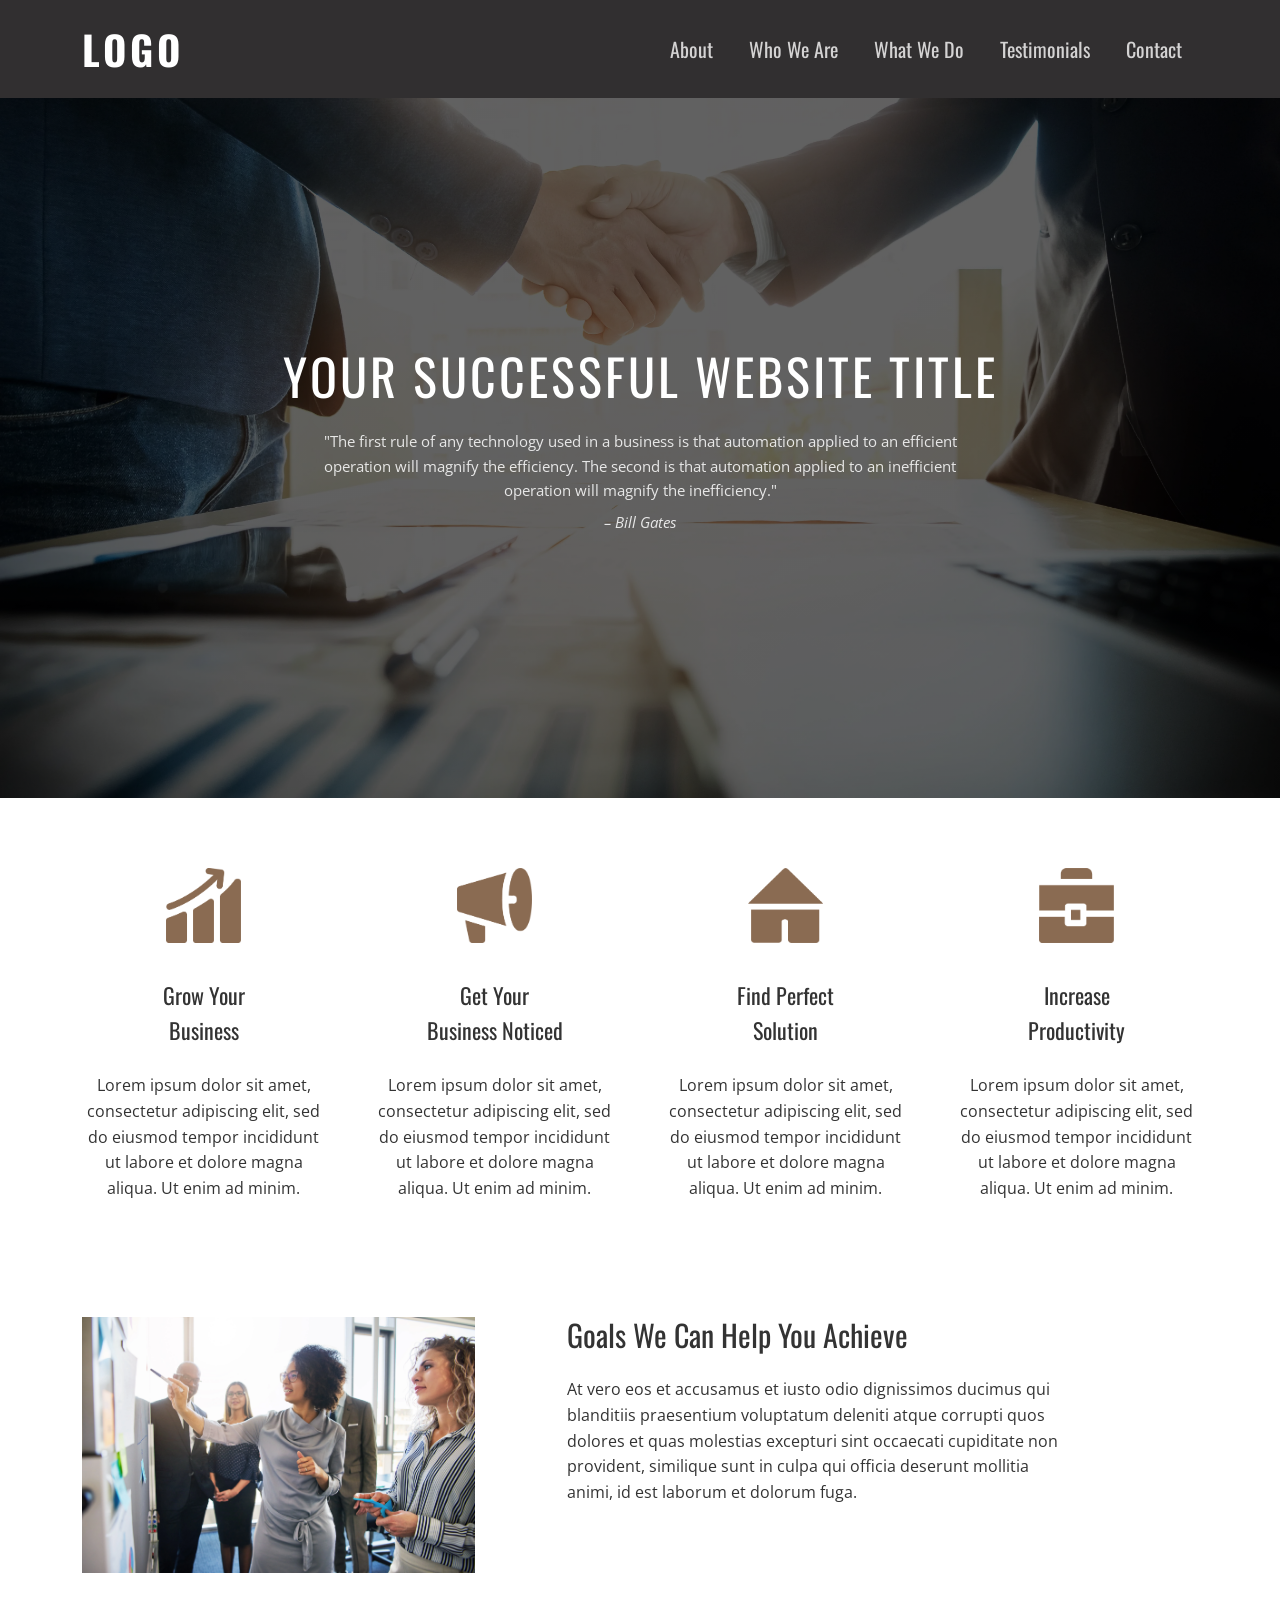
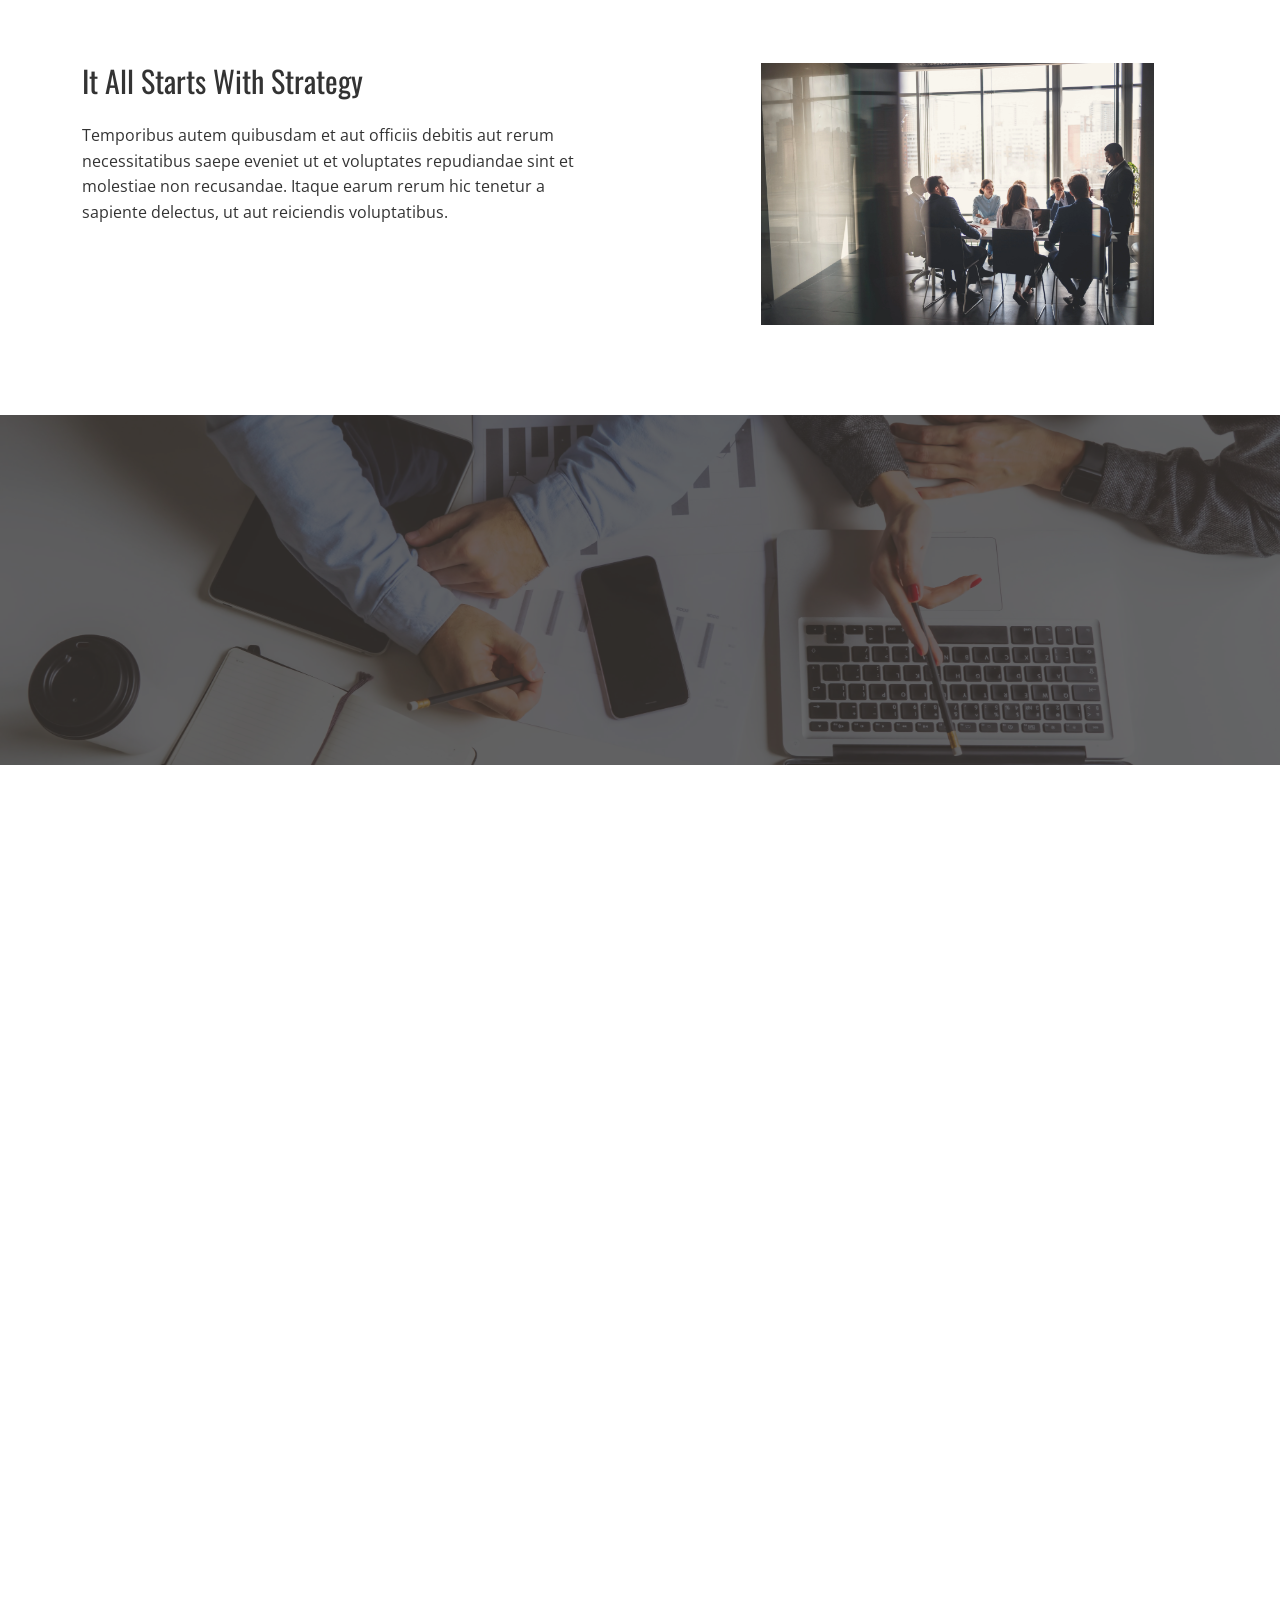
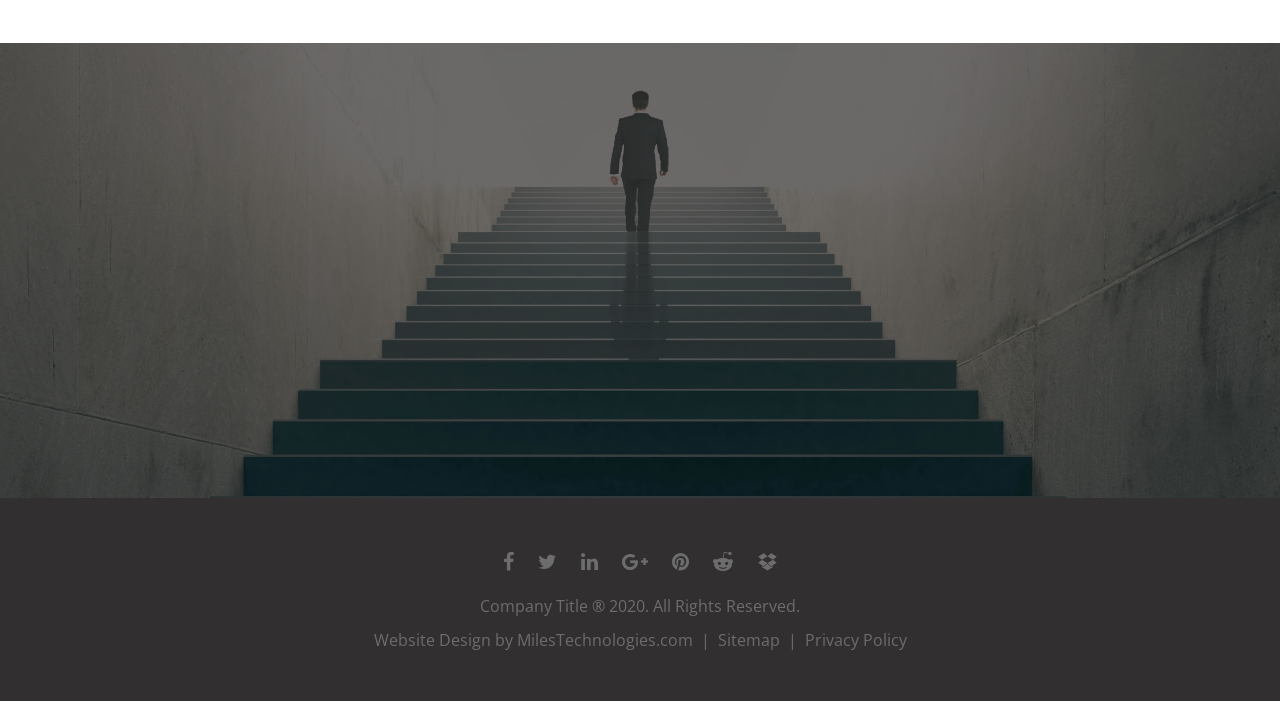
<file: index.html>
<!DOCTYPE html>
<html lang="en">
<head>
  <meta charset="UTF-8" />
  <meta name="viewport" content="width=device-width, initial-scale=1.0"/>
  <title>Your Successful Website</title>

  <!-- Bootstrap 5 -->
  <link href="https://cdn.jsdelivr.net/npm/bootstrap@5.3.3/dist/css/bootstrap.min.css" rel="stylesheet"/>
  <!-- Fa Icons -->
  <link rel="stylesheet" href="https://cdnjs.cloudflare.com/ajax/libs/font-awesome/4.7.0/css/font-awesome.min.css">
  <!-- Google Fonts -->
   <link href="https://fonts.googleapis.com/css2?family=Open+Sans:ital,wght@0,300..800;1,300..800&family=Oswald:wght@200..700&family=Tiro+Devanagari+Marathi:ital@0;1&display=swap" rel="stylesheet">
  <link href="https://fonts.googleapis.com/css2?family=Oswald:wght@400;600;700&family=Lato:ital,wght@0,300;0,400;0,700;1,300&display=swap" rel="stylesheet"/>
  <link rel="stylesheet" href="assets/style.css">
</head>
<body>

<!-- ═══════════ NAVBAR ═══════════ -->
<nav class="navbar navbar-expand-lg sticky-top">
  <div class="container">

    <a class="navbar-brand" href="#">LOGO</a>

    <!-- MOBILE TOGGLER -->
    <button class="navbar-toggler"
            type="button"
            data-bs-toggle="offcanvas"
            data-bs-target="#mobileMenu">

      <span class="navbar-toggler-icon"></span>
    </button>

    <!-- DESKTOP MENU -->
    <div class="collapse navbar-collapse justify-content-end d-none d-lg-flex">
      <ul class="navbar-nav gap-1">
         <li class="nav-item">
        <a class="nav-link" href="#about">About</a>
      </li>

      <li class="nav-item">
        <a class="nav-link" href="#who-we-are">Who We Are</a>
      </li>

      <li class="nav-item">
        <a class="nav-link" href="#what-we-do">What We Do</a>
      </li>
      <li class="nav-item">
        <a class="nav-link" href="#testimonial">Testimonials</a>
      </li>

      <li class="nav-item">
        <a class="nav-link" href="#contact">Contact</a>
      </li>
      </ul>
    </div>

  </div>
</nav>

<!-- MOBILE SIDEBAR -->
<div class="offcanvas offcanvas-end"
     tabindex="-1"
     id="mobileMenu"
     data-bs-scroll="true"
     data-bs-backdrop="true">

  <div class="offcanvas-header">

    <button type="button"
            class="btn-close btn-close-white"
            data-bs-dismiss="offcanvas"></button>
  </div>

  <div class="offcanvas-body">

    <ul class="navbar-nav">
      <li class="nav-item">
        <a class="nav-link" href="#about">About</a>
      </li>

      <li class="nav-item">
        <a class="nav-link" href="#who-we-are">Who We Are</a>
      </li>

      <li class="nav-item">
        <a class="nav-link" href="#what-we-do">What We Do</a>
      </li>
      <li class="nav-item">
        <a class="nav-link" href="#testimonial">Testimonials</a>
      </li>

      <li class="nav-item">
        <a class="nav-link" href="#contact">Contact</a>
      </li>
    </ul>

  </div>
</div>

<!-- ═══════════ HERO ═══════════ -->
<section class="hero">
  <div class="container px-md-4 px-0">
    <h1>Your Successful Website Title</h1>
    <blockquote>
      "The first rule of any technology used in a business is that automation applied to an
      efficient operation will magnify the efficiency. The second is that automation applied to
      an inefficient operation will magnify the inefficiency."
     <p class="author">– Bill Gates</p>
    </blockquote>
  </div>
</section>

<!-- ═══════════ FEATURES ═══════════ -->
<section id="about" class="features">
  <div class="container">
    <div class="row gx-5 gy-4 text-center">
      <div class="col-6 col-md-3">
        <div class="feature-icon"><img src="assets/images/icon-growth.png" alt="business grow"/></div>
        <div class="feature-title">Grow Your<br>Business</div>
        <p class="feature-text">Lorem ipsum dolor sit amet, consectetur adipiscing elit, sed do eiusmod tempor incididunt ut labore et dolore magna aliqua. Ut enim ad minim.</p>
      </div>
      <div class="col-6 col-md-3">
        <div class="feature-icon"><img src="assets/images/icon-megaphone.png" alt="megaphone"/></div>
        <div class="feature-title">Get Your<br>Business Noticed</div>
        <p class="feature-text">Lorem ipsum dolor sit amet, consectetur adipiscing elit, sed do eiusmod tempor incididunt ut labore et dolore magna aliqua. Ut enim ad minim.</p>
      </div>
      <div class="col-6 col-md-3">
        <div class="feature-icon"><img src="assets/images/icon-shack.png" alt="home"/></div>
        <div class="feature-title">Find Perfect<br>Solution</div>
        <p class="feature-text">Lorem ipsum dolor sit amet, consectetur adipiscing elit, sed do eiusmod tempor incididunt ut labore et dolore magna aliqua. Ut enim ad minim.</p>
      </div>
      <div class="col-6 col-md-3">
        <div class="feature-icon"><img src="assets/images/icon-suitcase.png" alt="briefcase"/></i></div>
        <div class="feature-title">Increase<br>Productivity</div>
        <p class="feature-text">Lorem ipsum dolor sit amet, consectetur adipiscing elit, sed do eiusmod tempor incididunt ut labore et dolore magna aliqua. Ut enim ad minim.</p>
      </div>
    </div>
  </div>
</section>

<!-- ═══════════ GOALS ═══════════ -->
<section id="who-we-are" class="goals-section">
  <div class="container">
    <div class="row gx-5 gy-4">
      <div class="col-md-5">
        <img src="assets/images/team collaborating-min.webp" alt="Goals team" />
      </div>
      <div class="col-md-7">
        <h2 class="section-title">Goals We Can Help You Achieve</h2>
        <p>At vero eos et accusamus et iusto odio dignissimos ducimus qui blanditiis praesentium voluptatum deleniti atque corrupti quos dolores et quas molestias excepturi sint occaecati cupiditate non provident, similique sunt in culpa qui officia deserunt mollitia animi, id est laborum et dolorum fuga.</p>
      </div>
    </div>
  </div>
</section>

<!-- ═══════════ STRATEGY ═══════════ -->
<section class="goals-section pt-0">
  <div class="container">
    <div class="row gx-5 gy-4">
      <div class="col-md-7 order-md-1">
        <h2 class="section-title">It All Starts With Strategy</h2>
        <p>Temporibus autem quibusdam et aut officiis debitis aut rerum necessitatibus saepe eveniet ut et voluptates repudiandae sint et molestiae non recusandae. Itaque earum rerum hic tenetur a sapiente delectus, ut aut reiciendis voluptatibus.</p>
      </div>
      <div class="col-md-5 order-md-2">
        <img src="assets/images/meeting room-min.webp" alt="Strategy meeting" />
      </div>
    </div>
  </div>
</section>

<!-- ═══════════ CTA BAND ═══════════ -->
<section class="cta-band">
  <div class="container">
    <h2>Let's Create Something Great Together</h2>
    <p>Sed ut perspiciatis unde omnis iste natus error sit voluptatem accusantium doloremque laudantium, totam rem aperiam, eaque ipsa quae ab illo inventore veritatis et quasi architecto beatae vitae dicta sunt explicabo.</p>
    <a href="#" class="btn btn-outline-left">Contact Us</a>
  </div>
</section>

<!-- ═══════════ STATS + PLAN ═══════════ -->
<section id="what-we-do" class="stats-section">
  <div class="container">
    <div class="row align-items-center g-5">
      <div class="col-md-4">
        <div class="stats-grid">
          <div class="text-center">
            <div class="stat-icon"><img src="assets/images/icon-chart.png" alt="75% Growth" /></i></div>
            <div class="stat-label">75% Growth</div>
          </div>
          <div class="text-center">
            <div class="stat-icon"><img src="assets/images/icon-dollar.png" alt="115% Profit" /></i></div>
            <div class="stat-label">115% Profit</div>
          </div>
          <div class="text-center">
            <div class="stat-icon"><img src="assets/images/icon-laptop.png" alt="32% Savings" /></i></div>
            <div class="stat-label">32% Savings</div>
          </div>
          <div class="text-center">
            <div class="stat-icon"><img src="assets/images/icon-mail.png" alt="24/7 Support" /></i></div>
            <div class="stat-label">24/7 Support</div>
          </div>
        </div>
      </div>
      <div class="col-md-7">
        <div class="title-bar"></div>
        <h2 class="section-title">We'll Help You Create a Plan</h2>
        <p>At vero eos et accusamus et iusto odio dignissimos ducimus qui blanditiis praesentium voluptatum deleniti atque corrupti quos dolores et quas molestias excepturi sint occaecati cupiditate non provident, similique sunt in culpa qui officia deserunt mollitia animi, id est laborum et dolorum fuga.</p>
      </div>
    </div>
  </div>
</section>


<!-- ═══════════ TESTIMONIALS ═══════════ -->
<section id="testimonial"  class="testimonials">
  <div class="container">

    <div id="testimonialCarousel"
         class="carousel slide"
         data-bs-ride="carousel">

      <div class="carousel-inner">

        <!-- SLIDE 1 -->
        <div class="carousel-item active">
          <div class="row g-4">

            <!-- CARD 1 -->
            <div class="col-12 col-md-6">
              <div class="testimonial-card">

                <h2 class="testimonial-heading">Testimonial</h2>

                <div class="quote-icon">
                  <img src="assets/images/quotation mark.png" alt="quote">
                </div>

                <p class="testimonial-text">
                  Lorem ipsum dolor sit amet, consectetur adipiscing elit,
                  sed do eiusmod tempor incididunt ut labore et dolore magna aliqua.Lorem ipsum dolor sit amet, consectetur adipiscing elit,
                  sed do eiusmod tempor incididunt ut labore et dolore magna aliqua.
                </p>

                <div class="testimonial-user d-flex align-items-center">
                  <img src="assets/images/male headshot-min.webp"
                       alt="Jane Doe"
                       class="testimonial-avatar"/>

                  <div>
                    <div class="testimonial-name">Jane Doe</div>
                    <div class="testimonial-role">CEO, Business Solutions</div>
                  </div>
                </div>

              </div>
            </div>

            <!-- CARD 2 -->
            <div class="col-12 col-md-6 d-none d-md-block">
              <div class="testimonial-card">

                <h2 class="testimonial-heading">Testimonial</h2>

                <div class="quote-icon">
                  <img src="assets/images/quotation mark.png" alt="quote">
                </div>

                <p class="testimonial-text">
                  Lorem ipsum dolor sit amet, consectetur adipiscing elit,
                  sed do eiusmod tempor incididunt ut labore et dolore magna aliqua.Lorem ipsum dolor sit amet, consectetur adipiscing elit,
                  sed do eiusmod tempor incididunt ut labore et dolore magna aliqua.
                </p>

                <div class="testimonial-user d-flex align-items-center">
                  <img src="assets/images/male headshot-min.webp"
                       alt="John Doe"
                       class="testimonial-avatar"/>

                  <div>
                    <div class="testimonial-name">John Doe</div>
                    <div class="testimonial-role">CEO, Business Solutions</div>
                  </div>
                </div>

              </div>
            </div>

          </div>
        </div>

        <!-- SLIDE 2 -->
        <div class="carousel-item">
          <div class="row g-4">

            <!-- CARD 3 -->
            <div class="col-12 col-md-6">
              <div class="testimonial-card">

                <h2 class="testimonial-heading">Testimonial</h2>

                <div class="quote-icon">
                  <img src="assets/images/quotation mark.png" alt="quote">
                </div>

                <p class="testimonial-text">
                  Lorem ipsum dolor sit amet, consectetur adipiscing elit,
                  sed do eiusmod tempor incididunt ut labore et dolore magna aliqua.Lorem ipsum dolor sit amet, consectetur adipiscing elit,
                  sed do eiusmod tempor incididunt ut labore et dolore magna aliqua.
                </p>

                <div class="testimonial-user d-flex align-items-center">
                  <img src="assets/images/female headshot-min.webp"
                       alt="Sarah"
                       class="testimonial-avatar"/>

                  <div>
                    <div class="testimonial-name">Sarah Lee</div>
                    <div class="testimonial-role">Marketing Director</div>
                  </div>
                </div>

              </div>
            </div>

            <!-- CARD 4 -->
            <div class="col-12 col-md-6 d-none d-md-block">
              <div class="testimonial-card">

                <h2 class="testimonial-heading">Testimonial</h2>

                <div class="quote-icon">
                  <img src="assets/images/quotation mark.png" alt="quote">
                </div>

                <p class="testimonial-text">
                  Lorem ipsum dolor sit amet, consectetur adipiscing elit,
                  sed do eiusmod tempor incididunt ut labore et dolore magna aliqua.Lorem ipsum dolor sit amet, consectetur adipiscing elit,
                  sed do eiusmod tempor incididunt ut labore et dolore magna aliqua.
                </p>

                <div class="testimonial-user d-flex align-items-center">
                  <img src="assets/images/male headshot-min.webp"
                       alt="David"
                       class="testimonial-avatar"/>

                  <div>
                    <div class="testimonial-name">David Smith</div>
                    <div class="testimonial-role">Project Manager</div>
                  </div>
                </div>

              </div>
            </div>

          </div>
        </div>

      </div>

      <!-- INDICATORS -->
      <div class="carousel-indicators position-static mt-4">
        <button type="button"
                data-bs-target="#testimonialCarousel"
                data-bs-slide-to="0"
                class="active"></button>

        <button type="button"
                data-bs-target="#testimonialCarousel"
                data-bs-slide-to="1"></button>
      </div>

      <!-- CONTROLS -->
      <button class="carousel-control-prev"
              type="button"
              data-bs-target="#testimonialCarousel"
              data-bs-slide="prev">

        <span class="carousel-control-prev-icon"></span>
      </button>

      <button class="carousel-control-next"
              type="button"
              data-bs-target="#testimonialCarousel"
              data-bs-slide="next">

        <span class="carousel-control-next-icon"></span>
      </button>

    </div>

  </div>
</section>

<!-- ═══════════ FOOTER CTA ═══════════ -->
<section id="contact"  class="footer-cta">
  <div class="container">
    <h2>Let's Bring It to the Next Level</h2>
    <p>We're here to guide you in the right direction when it comes to improving technology and growing your business.</p>
    <a href="#" class="btn btn-outline-center">Start Today</a>
  </div>
</section>

<!-- ═══════════ FOOTER ═══════════ -->
<footer class="py-5">
  <div class="container text-center copyright">
    <div class="social-icons mb-3">
      <a href="#"><i class="fa fa-facebook" aria-hidden="true"></i></a>
      <a href="#"><i class="fa fa-twitter" aria-hidden="true"></i></a>
      <a href="#"><i class="fa fa-linkedin" aria-hidden="true"></i></a>
      <a href="#"><i class="fa fa-google-plus" aria-hidden="true"></i></i></a>
      <a href="#"><i class="fa fa-pinterest" aria-hidden="true"></i></i></a>
      <a href="#"><i class="fa fa-reddit-alien" aria-hidden="true"></i></i></a>
      <a href="#"><i class="fa fa-dropbox" aria-hidden="true"></i></i></a>
    </div>
    <p class="mb-2">Company Title ® 2020. All Rights Reserved.</p>
    <p class="mb-0">
      Website Design by <a href="https://www.milesit.com/" target="_blank">MilesTechnologies.com</a> &nbsp;|&nbsp;
      <a href="#">Sitemap</a> &nbsp;|&nbsp;
      <a href="#">Privacy Policy</a>
    </p>
  </div>
</footer>

<script src="https://cdn.jsdelivr.net/npm/bootstrap@5.3.3/dist/js/bootstrap.bundle.min.js"></script>
<script src="assets/main.js"></script>
</body>
</html>
</file>
<file: assets/style.css>
:root {
    --primary: #8a6a51;
    --dark: #312f30;
    --body-text-color: #333;
    --heading-font: "Oswald", sans-serif;
    --body-font: "Open Sans", sans-serif;
}

/* FIX OFFCANVAS LAYOUT SHIFT */

body.offcanvas-open,
body.modal-open {
    padding-right: 0 !important;
    overflow: auto !important;
}

/* Prevent content shrinking */

/* html,
body {
    overflow-x: hidden;
    width: 100%;
} */

.hero,
.features,
.goals-section,
.cta-band,
.stats-section,
.testimonials,
.footer-cta,
footer {
    width: 100%;
}

/* FIX OFFCANVAS */

.offcanvas {
    position: fixed;
}

/* Prevent bootstrap from pushing layout */

.offcanvas-backdrop {
    width: 100vw;
}

body {
    font-family: var(--body-font);
    color: var(--body-text-color);
    line-height: 1.6;
}

h1,
h2,
h3,
h4,
h5,
.navbar-brand {
    font-family: var(--heading-font);
}

h2 {
    font-size: 30px;
}

/* ── NAVBAR ── */
html {
    scroll-behavior: smooth;
}

/* FIX ANCHOR SCROLL WITH STICKY NAVBAR */
section {
    scroll-margin-top: 90px;
}

.navbar {
    background: var(--dark);
    padding: 0.75rem 0;
    position: sticky;
    top: 0;
    z-index: 1050;
}

.navbar-brand {
    font-size: 2.5rem;
    font-weight: 700;
    color: #fff !important;
    text-transform: uppercase;
    letter-spacing: 0.1em;
}

.nav-link {
    font-family: var(--heading-font);
    font-weight: 400;
    font-size: 20px;
    text-transform: capitalize;
    color: #d4d3d3 !important;
    padding: 0.5rem 1rem !important;
    transition: color .2s;
}

.nav-link:hover {
    color: var(--primary) !important;
}

/* ─────────────────────────────
   MOBILE SIDEBAR MENU
───────────────────────────── */

.navbar-toggler {
    border: none;
    padding: 0;
    box-shadow: none !important;
}

.navbar-toggler:focus {
    box-shadow: none;
}

/* HAMBURGER ICON */

.navbar-toggler-icon {
    background-image: none !important;
    width: 30px;
    height: 22px;
    position: relative;
    border-top: 3px solid #fff;
    border-bottom: 3px solid #fff;
}

.navbar-toggler-icon::before {
    content: "";
    position: absolute;
    top: 7px;
    left: 0;
    width: 100%;
    height: 3px;
    background: #fff;
}

/* OFFCANVAS */

.offcanvas {
    background: var(--dark);
    width: 280px !important;
}

.offcanvas-header {
    padding: 24px;
    border-bottom: 1px solid rgba(255, 255, 255, .08);
}

.offcanvas-title {
    color: #fff;
    font-family: var(--heading-font);
    letter-spacing: 2px;
}

.offcanvas-body {
    padding: 0;
}

.offcanvas .nav-link {
    color: #fff !important;
    font-size: 20px;
    padding: 14px 0 !important;
    border-bottom: 1px solid rgba(255, 255, 255, .08);
    transition: .3s ease;
}

.offcanvas .nav-link:hover {
    color: var(--primary) !important;
}

.offcanvas-backdrop.show {
    opacity: .6;
}

/* ── HERO ── */

.hero {
    background:
        linear-gradient(rgba(0, 0, 0, .62), rgba(0, 0, 0, .62)),
        url('images/shaking hands-min.webp') center/cover no-repeat;

    min-height: 700px;
    display: flex;
    align-items: center;
    justify-content: center;
    text-align: center;
    color: #fff;
}

.hero h1 {
    font-size: 50px;
    font-weight: 400;
    text-transform: uppercase;
    letter-spacing: 0.06em;
    margin-bottom: 1.5rem;
}

.hero blockquote {
    font-size: 0.95rem;
    line-height: 1.6;
    max-width: 700px;
    margin: 0 auto;
    color: rgba(255, 255, 255, .85);
}

.hero blockquote .author {
    margin-top: .5rem;
    font-style: italic;
}

/* HERO ANIMATION */

.hero .container {
    animation: heroContentUp 1.2s ease forwards;
}

.hero h1,
.hero blockquote {
    opacity: 0;
    animation: fadeUp 1s ease forwards;
}

.hero h1 {
    animation-delay: .3s;
}

.hero blockquote {
    animation-delay: .7s;
}

@keyframes heroContentUp {
    from {
        transform: translateY(40px);
        opacity: 0;
    }

    to {
        transform: translateY(0);
        opacity: 1;
    }
}

@keyframes fadeUp {
    from {
        transform: translateY(30px);
        opacity: 0;
    }

    to {
        transform: translateY(0);
        opacity: 1;
    }
}

/* ── SECTION TITLE ── */

.section-title {
    font-weight: 400;
    margin-bottom: 1.5rem;
}

/* ── FEATURES ── */

.features {
    padding: 70px 0;
}

.feature-icon img {
    margin-bottom: 35px;
    width: 75px;
    height: 75px;
}

.feature-title {
    font-family: var(--heading-font);
    font-size: 22px;
    margin-bottom: 25px;
}

.feature-text {
    font-size: 16px;
}

/* FEATURES ANIMATION */

.features .col-md-3 {
    opacity: 0;
    transform: translateY(40px);
    transition: all .8s ease;
}

.features .col-md-3.show {
    opacity: 1;
    transform: translateY(0);
}

.features .col-md-3.show:nth-child(1) {
    transition-delay: .2s;
}

.features .col-md-3.show:nth-child(2) {
    transition-delay: .5s;
}

.features .col-md-3.show:nth-child(3) {
    transition-delay: .8s;
}

.features .col-md-3.show:nth-child(4) {
    transition-delay: 1.1s;
}

/* ── GOALS ── */

.goals-section {
    padding: 30px 0 90px;
}

.goals-section img {
    width: 90%;
}

.goals-section p {
    width: 500px;
}

/* GOALS ANIMATION */

.goals-section .col-md-5,
.goals-section .col-md-7 {
    opacity: 0;
    transition: all 1s ease;
}

.goals-section .col-md-5 {
    transform: translateX(-60px);
}

.goals-section .col-md-7 {
    transform: translateX(60px);
}

.goals-section .col-md-5.show,
.goals-section .col-md-7.show {
    opacity: 1;
    transform: translateX(0);
}

/* ── CTA BAND ── */

.cta-band {
    background:
        rgb(39 39 39 / 68%) url(images/businessmen-min.webp) center / cover no-repeat;

    background-blend-mode: darken;
    padding: 80px 0;
    color: #fff;
    height: 350px;
}

.cta-band h2 {
    font-weight: 400;
    text-transform: uppercase;
    margin-bottom: 1rem;
    text-align: left;
    text-shadow: -3px 1px 6px rgb(0 0 0 / 53%);
}

.cta-band p {
    color: rgba(255, 255, 255, .8);
    max-width: 600px;
    text-align: left;
    text-shadow: -3px 1px 6px rgb(0 0 0 / 53%);
}

.btn-outline-left,
.btn-outline-center {
    border: 2px solid #fff;
    color: #fff;
    font-family: var(--heading-font);
    letter-spacing: .1em;
    text-transform: uppercase;
    padding: 7px 30px;
    transition: background .2s, color .2s;
}

.btn-outline-left {
    float: left;
}

/* Button hover animation */

.btn-outline-left,
.btn-outline-center {
    transition:
        background .3s ease,
        color .3s ease,
        transform .3s ease,
        box-shadow .3s ease;
}

/* Hover effect */

.btn-outline-left:hover,
.btn-outline-center:hover {
    background: var(--primary);
    color: #fff;
    /* transform: translateY(-4px); */
    border: 2px solid var(--primary);
    box-shadow: 0 10px 20px rgb(0 0 0 / 20%);
}

/* CTA ANIMATION */

.cta-band h2,
.cta-band p,
.cta-band .btn {
    opacity: 0;
    transform: translateY(40px);
}

/* Scroll animation only */
.cta-band h2,
.cta-band p {
    transition: all .8s ease;
}

.cta-band .btn {
    transition:
        opacity .8s ease,
        transform .8s ease;
}

/* Active state */
.cta-band h2.show,
.cta-band p.show,
.cta-band .btn.show {
    opacity: 1;
    transform: translateY(0);
}

/* Delay */
.cta-band p.show {
    transition-delay: .3s;
}

.cta-band .btn.show {
    transition-delay: .6s;
}


/* ── STATS ── */

.stats-section {
    padding: 70px 0 0;
}

.stat-icon img {
    width: 80px;
}

.stats-section .row {
    gap: 91px;
}

.stats-section p {
    width: 500px;
}

.stat-label {
    font-family: var(--heading-font);
    font-size: 18px;
    font-weight: 600;
    text-transform: uppercase;
    letter-spacing: .05em;
    margin-top: .4rem;
    color: var(--primary);
}

.stats-grid {
    display: grid;
    grid-template-columns: 1fr 1fr;
    gap: 3rem 5.5rem;
}

/* STATS ANIMATION */

.stats-grid .text-center {
    opacity: 0;
    transform: translateY(40px);
    transition: all .8s ease;
}

.stats-section .col-md-7 {
    opacity: 0;
    transform: translateX(80px);
    transition: all 1s ease;
}

.stats-grid .text-center.show {
    opacity: 1;
    transform: translateY(0);
}

.stats-section .col-md-7.show {
    opacity: 1;
    transform: translateX(0);
}

.stats-grid .text-center:nth-child(1).show {
    transition-delay: .2s;
}

.stats-grid .text-center:nth-child(2).show {
    transition-delay: .4s;
}

.stats-grid .text-center:nth-child(3).show {
    transition-delay: .6s;
}

.stats-grid .text-center:nth-child(4).show {
    transition-delay: .8s;
}

.stats-section .col-md-7.show {
    transition-delay: 1s;
}

/* ── TESTIMONIALS ── */

.testimonials {
    padding: 90px 10px;
    opacity: 0;
    transform: translateY(60px);
    transition: all 1s ease;
}

.testimonials.show {
    opacity: 1;
    transform: translateY(0);
}

.testimonial-card {
    position: relative;
    padding-right: 38px;
}

.testimonial-heading {
    font-family: var(--heading-font);
    font-size: 28px;
    font-weight: 400;
    margin-bottom: 30px;
}

.quote-icon {
    position: absolute;
    top: 55px;
    left: -5px;
    z-index: 0;
}

.quote-icon img {
    width: 61px;
    opacity: .55;
    rotate: 180deg;
    padding-right: 6px;
    margin-top: -5px;
}

.testimonial-text {
    position: relative;
    z-index: 2;
    margin-bottom: 45px;
}

.testimonial-avatar {
    width: 85px;
    height: 85px;
    border-radius: 50%;
    object-fit: cover;
    margin-right: 20px;
}

.testimonial-name {
    font-size: 20px;
    font-family: var(--heading-font);
}

.testimonial-role {
    font-size: 16px;
}


/* ── FOOTER CTA ── */

.footer-cta {
    background:
        rgb(39 39 39 / 68%) url('images/climbing stairs-min.webp') center/cover no-repeat;

    background-blend-mode: darken;
    padding: 140px 0;
    text-align: center;
    color: #fff;
}

.footer-cta .container {
    opacity: 0;
    transform: translateY(60px);
    transition: all 1s ease;
}

.footer-cta .container.show {
    opacity: 1;
    transform: translateY(0);
}

.footer-cta h2 {
    font-weight: 400;
    text-transform: uppercase;
    margin-bottom: 1rem;
    text-shadow: -3px 1px 6px rgb(0 0 0 / 53%);
}

.footer-cta p {
    color: rgba(255, 255, 255, .75);
    margin: 0 auto 30px;
    text-shadow: -3px 1px 6px rgb(0 0 0 / 53%);
    max-width: 700px;
}

/* ── FOOTER ── */

footer {
    background: var(--dark);
    color: #6d6d6d;
    font-size: .8rem;
}

footer .social-icons a,
footer a {
    color: #6d6d6d;
    transition: color .2s;
}

footer .social-icons a {
    margin: 10px;
    font-size: 20px;
}

footer a {
    text-decoration: none;
}

footer .social-icons a:hover,
footer a:hover {
    color: var(--primary);
}

.container.text-center.copyright {
    font-size: 16px;
}

/* ─────────────────────────────
   TABLET RESPONSIVE (768px–991px)
───────────────────────────── */
@media (min-width: 768px) and (max-width: 991px) {

    h2 {
        font-size: 26px;
    }

    /* NAVBAR */
    .navbar-brand {
        font-size: 2rem;
    }

    .nav-link {
        font-size: 18px;
        padding: 0.5rem 0.7rem !important;
    }

    /* HERO */
    .hero {
        min-height: 550px;
        padding: 80px 20px;
    }

    .hero h1 {
        font-size: 40px;
    }

    .hero blockquote {
        font-size: 0.9rem;
        padding: 0 20px;
    }

    /* FEATURES */
    .features {
        padding: 60px 0;
    }

    .feature-icon img {
        width: 65px;
        height: 65px;
    }

    .feature-title {
        font-size: 20px;
    }

    .feature-text {
        font-size: 15px;
    }

    /* GOALS */
    .goals-section {
        padding: 50px 0 70px;
    }

    .goals-section img {
        width: 100%;
    }

    .goals-section p {
        width: 100%;
    }

    /* CTA BAND */
    .cta-band {
        height: auto;
        padding: 70px 30px;
        text-align: center;
    }

    .cta-band h2,
    .cta-band p {
        text-align: center;
    }

    .btn-outline-left {
        float: none;
        display: inline-block;
        margin-top: 10px;
    }

    /* STATS */
    .stats-section {
        padding: 60px 0 20px;
    }

    .stats-section .row {
        gap: 20px;
    }

    .stat-icon img {
        width: 60px;
    }

    .stats-section p {
        width: 100%;
    }

    .stats-grid {
        gap: 2rem;
    }

    .stat-label {
        font-size: 16px;
    }

    /* TESTIMONIALS */
    .testimonials {
        padding: 50px 20px;
    }

    .quote-icon {
        top: 48px;
    }

    .testimonial-heading {
        font-size: 24px;
    }

    .testimonial-text {
        font-size: 15px;
    }

    .testimonial-avatar {
        width: 75px;
        height: 75px;
    }

    /* FOOTER CTA */
    .footer-cta {
        padding: 100px 20px;
    }

    .footer-cta h2 {
        font-size: 28px;
    }

    .footer-cta p {
        max-width: 90%;
    }

    /* FOOTER */
    footer {
        text-align: center;
    }
}

@media (min-width: 1024px) and (max-width: 1440px) {
    .stats-section .row {
        gap: 50px;
    }

    .stats-grid {
        gap: 3rem 2.5rem;
    }
}

/* ─────────────────────────────
   MOBILE RESPONSIVE (max-width: 767px)
───────────────────────────── */
@media (max-width: 767px) {

    h2 {
        font-size: 25px;
    }

    /* NAVBAR */
    .navbar {
        padding: 0.6rem 0;
    }

    .navbar-brand {
        font-size: 1.8rem;
    }

    .offcanvas .nav-link {
        text-align: left;
        padding-left: 40px !important;
    }

    .nav-link {
        font-size: 16px;
        text-align: center;
        padding: 0.7rem 0 !important;
    }

    .hero {
        min-height: 500px;
        padding: 70px 15px;
    }

    .hero h1 {
        font-size: 32px;
        line-height: 1.3;
    }

    .features {
        padding: 50px 15px;
        text-align: center;
    }

    .features .col-md-3.show {
        padding: 11px !important;
    }

    .features .col-md-3 {
        margin-bottom: 10px;
    }

    .feature-icon img {
        width: 50px;
        height: 50px;
        margin-bottom: 20px;
    }

    .feature-title {
        font-size: 20px;
        margin-bottom: 15px;
    }


    /* GOALS */
    .goals-section {
        padding: 0px 0 60px;
    }

    .goals-section .col-md-5.show,
    .goals-section .col-md-7.show {
        margin: 0px;
    }

    section.goals-section.pt-0 .row {
        flex-direction: column-reverse;
    }

    .goals-section img {
        width: 100%;
        margin-bottom: 30px;
    }

    .goals-section p {
        width: 100%;
    }

    /* CTA BAND */
    .cta-band {
        height: auto;
        padding: 60px 20px;
        text-align: center;
    }

    section.cta-band .container {
        padding: 0px;
    }

    .cta-band h2 {
        text-align: center;
    }

    .cta-band p {
        text-align: center;
    }

    .btn-outline-left,
    .btn-outline-center {
        float: none;
        display: inline-block;
        padding: 10px 24px;
        font-size: 14px;
    }

    /* STATS */
    .stats-section {
        padding: 50px 0;
        text-align: center;
    }

    .stats-section .row {
        gap: 0px;
    }

    .stats-section p {
        width: 100%;
    }

    .stats-grid {
        grid-template-columns: 2fr 2fr;
        gap: 2rem;
    }

    .stat-icon img {
        width: 65px;
    }

    .stat-label {
        font-size: 16px;
    }

    /* TESTIMONIALS */
    .testimonials {
        padding: 0px 15px;
    }

    section.testimonials {
        padding: 0px;
    }

    .carousel-item .col-md-6 {
        width: 100%;
    }

    /* .carousel-item .row {
        flex-wrap: nowrap;
        overflow: hidden;
    } */

    .carousel-control-next-icon,
    .carousel-control-prev-icon {
        width: 1rem;
        height: 1rem;
    }

  .carousel-item .col-md-6:last-child {
        display: none !important;
    }
.carousel-control-prev,
.carousel-control-next {
    z-index: 99;
}
    .testimonial-card {
        padding-right: 0;
        text-align: center;
    }

    .testimonial-heading {
        margin-bottom: 45px;
    }

    .testimonial-text {
        padding: 0px 32px;
    }

    .quote-icon {
        top: 52px;
        left: 0%;
        transform: translateX(-50%);
    }

    .quote-icon img {
        width: 42px;
    }

    .testimonial-avatar {
        width: 60px;
        height: 60px;
        margin-right: 15px;
        margin-bottom: 0px;
    }

    .testimonial-name {
        font-size: 22px;
    }

    .testimonial-role {
        font-size: 14px;
    }

    /* TESTIMONIAL SLIDER */

    .testimonials .carousel-item {
        padding: 10px;
    }

    .testimonial-user {
        justify-content: center;
        text-align: left;
    }

    .testimonial-card {
        text-align: center;
    }

    .quote-icon {
        left: 50%;
        transform: translateX(-50%);
    }

    .testimonial-card {
        background: #fff;
        height: 100%;
    }

    .carousel-control-prev,
    .carousel-control-next {
        width: 50px;
    }

    .carousel-control-prev-icon,
    .carousel-control-next-icon {
        background-color: #8a6a51;
        border-radius: 50%;
        padding: 13px;
    }

    /* FOOTER CTA */
    .footer-cta {
        padding: 80px 20px;
    }

    .footer-cta p {
        max-width: 100%;
    }

    .footer-cta .container.show {
        opacity: 1;
        transform: translateY(0);
        padding: 0px;
    }

    /* FOOTER */
    footer {
        text-align: center;
        padding: 20px 0;
    }

    footer .social-icons {
        margin-bottom: 10px;
    }

}

@media (max-width: 767px) {
    .navbar {
        position: fixed;
        top: 0;
        left: 0;
        right: 0;
        z-index: 1041;
    }

    body {
        padding-top: 70px;
    }

    html,
    body {
        overflow-x: hidden;
    }
}
</file>
